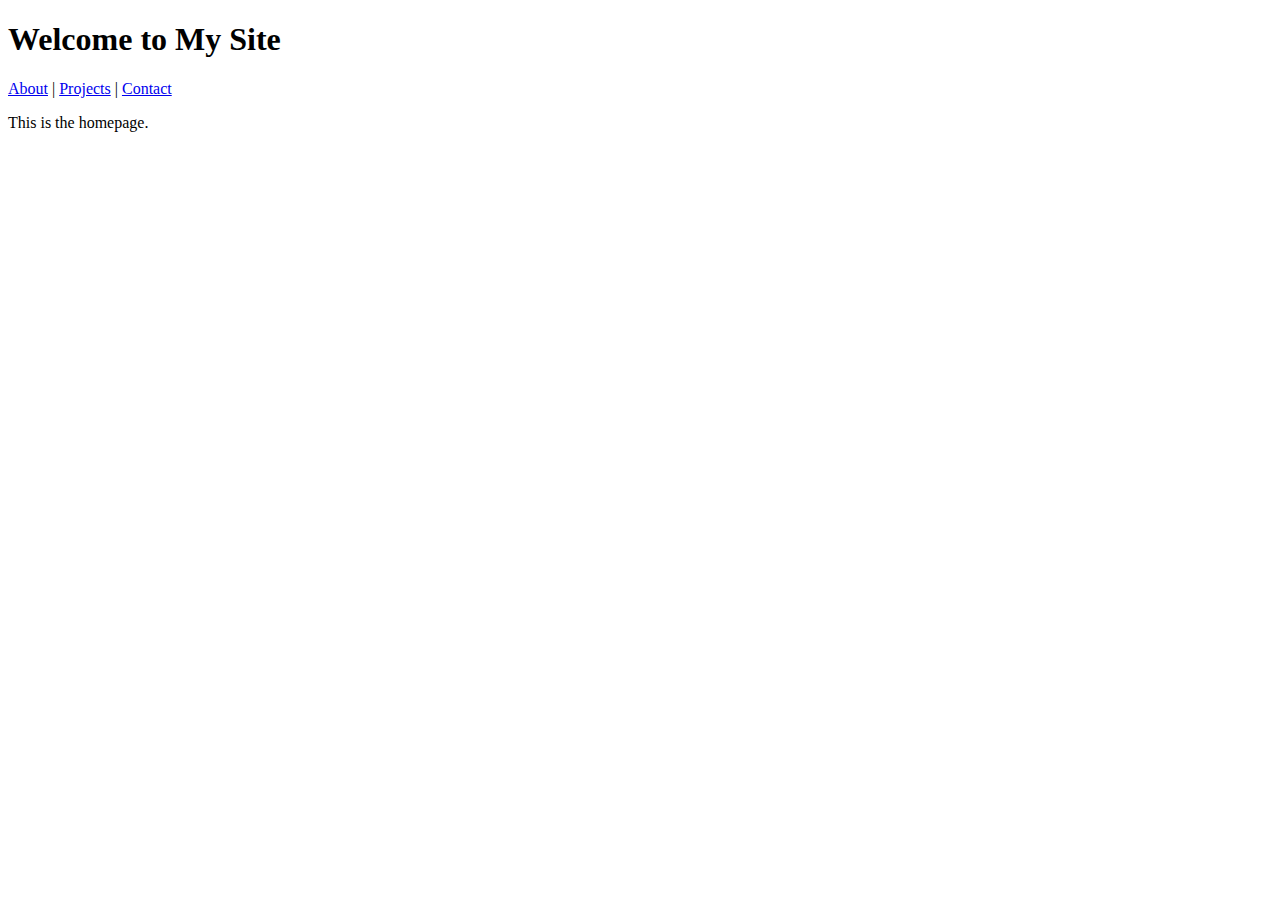
<file: index.html>
<!DOCTYPE html>
<html>
<head>
  <title>My GitHub Pages Site</title>
</head>
<body>
  <h1>Welcome to My Site</h1>
  <nav>
    <a href="about.html">About</a> |
    <a href="projects/">Projects</a> |
    <a href="contact/">Contact</a>
  </nav>
  <p>This is the homepage.</p>
</body>
</html>
</file>
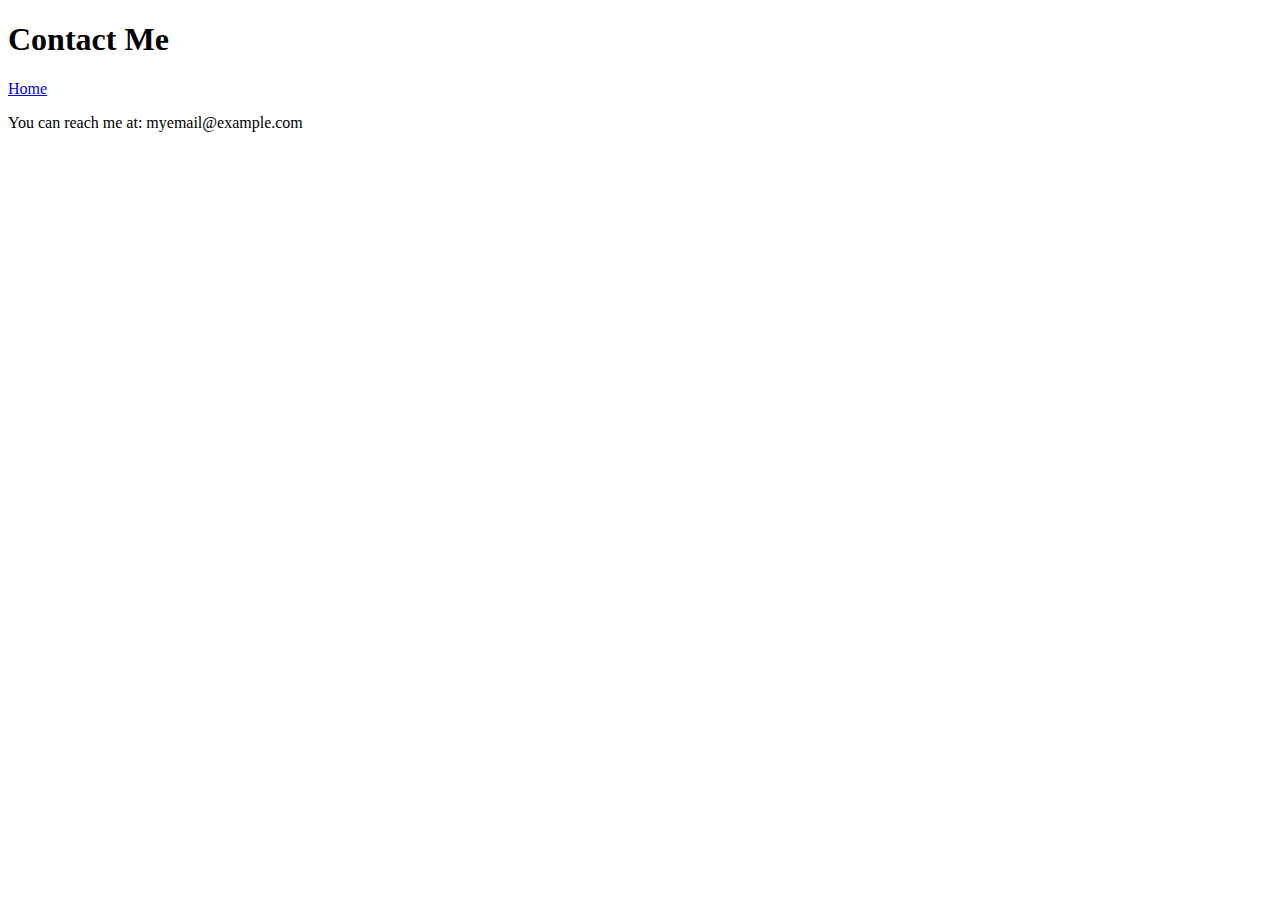
<file: contact/index.html>
<!DOCTYPE html>
<html>
<head>
  <title>Contact</title>
</head>
<body>
  <h1>Contact Me</h1>
  <nav>
    <a href="../index.html">Home</a>
  </nav>
  <p>You can reach me at: myemail@example.com</p>
</body>
</html>
</file>
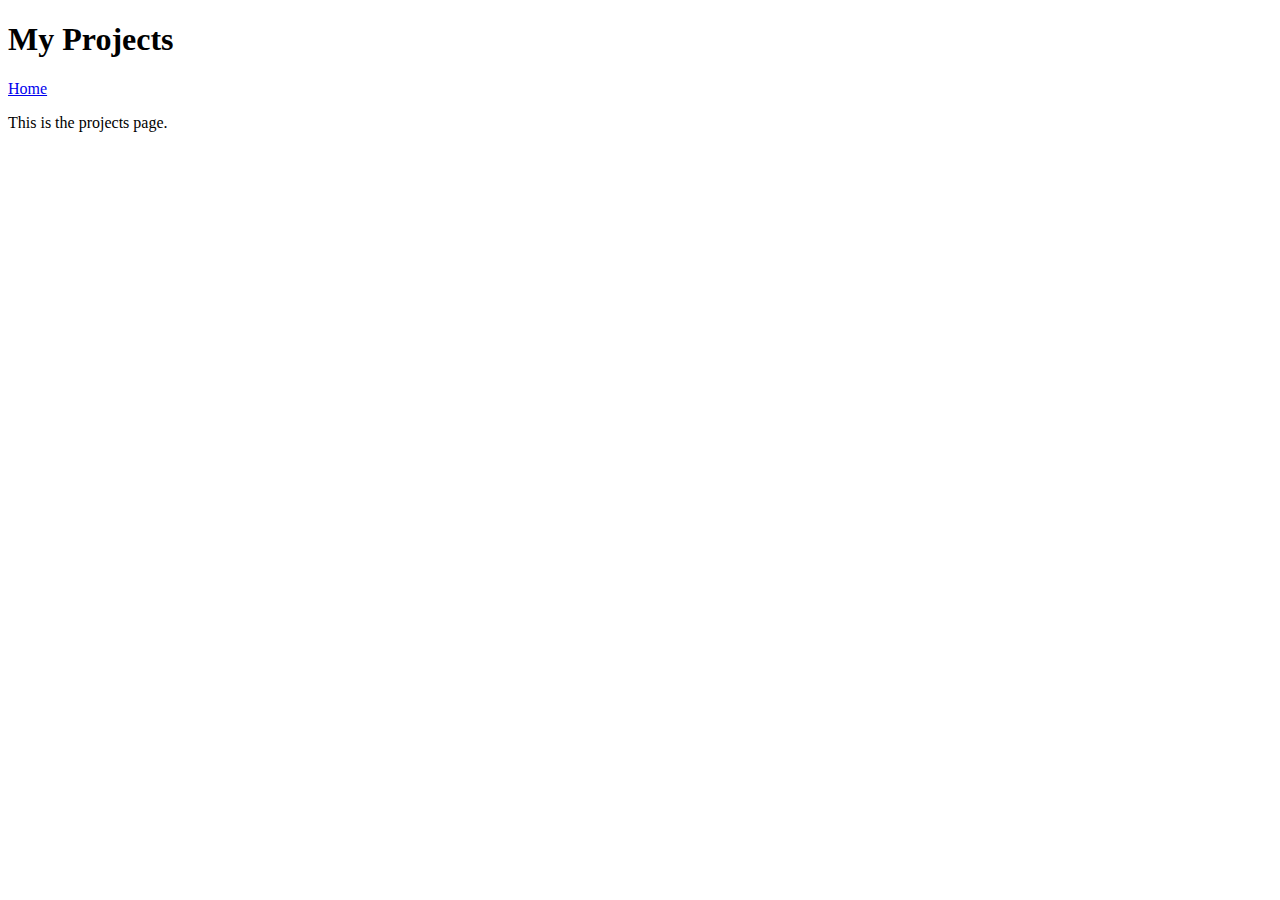
<file: projects/index.html>
<!DOCTYPE html>
<html>
<head>
  <title>Projects</title>
</head>
<body>
  <h1>My Projects</h1>
  <nav>
    <a href="../index.html">Home</a>
  </nav>
  <p>This is the projects page.</p>
</body>
</html>
</file>
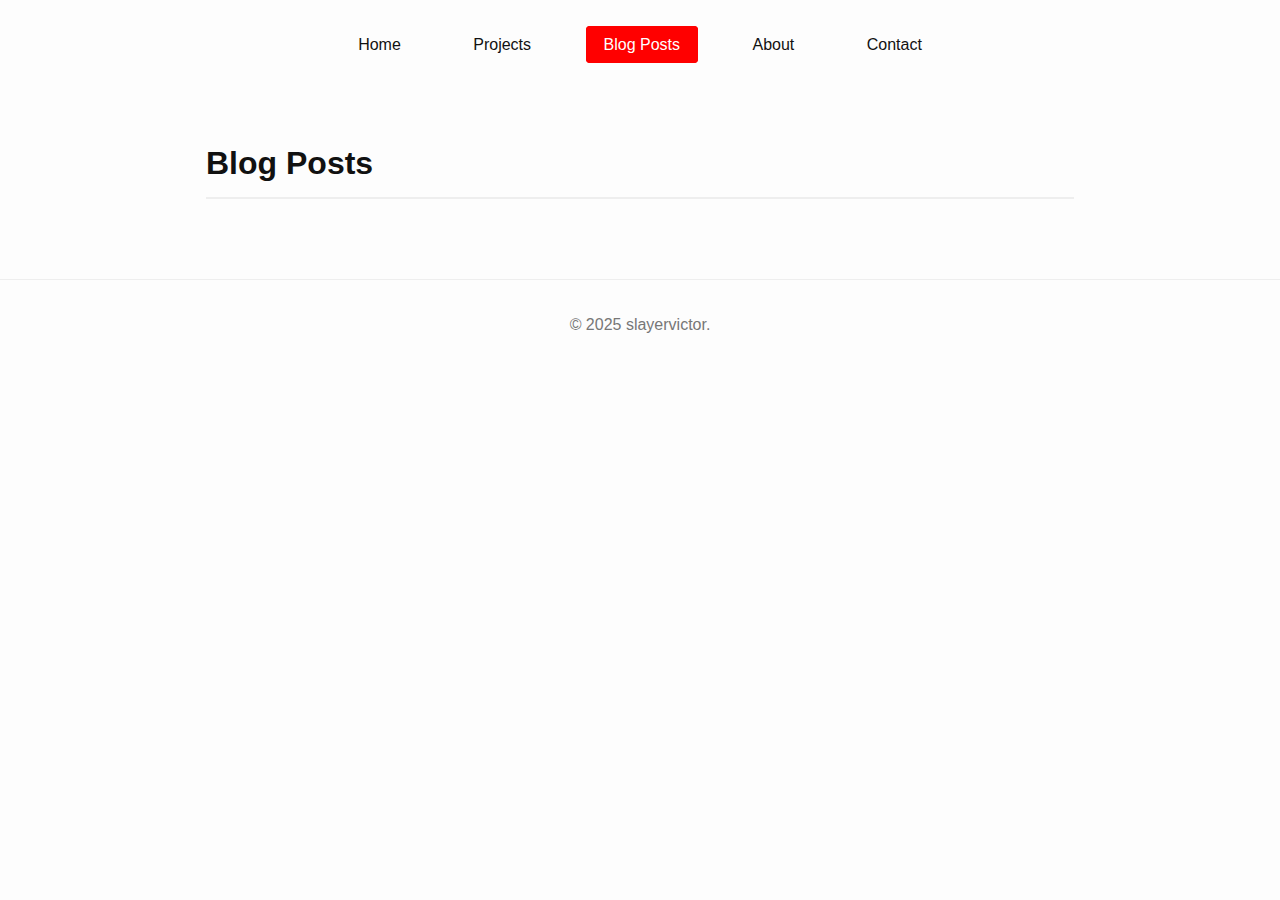
<file: blogposts.html>
<!DOCTYPE html>
<html lang="en">
<head>
  <meta charset="UTF-8" />
  <meta name="viewport" content="width=device-width, initial-scale=1.0" />
  <title>slayervictor | Blog Posts</title>
  <link rel="stylesheet" href="themes/styles.css">
</head>
<body>
  <header>
    <nav>
      <a href="index.html">Home</a>
      <a href="projects.html">Projects</a>
      <a href="blogposts.html"class="active">Blog Posts</a>
      <a href="about.html">About</a>
      <a href="contact.html">Contact</a>
    </nav>
  </header>

  <section>
    <h2>Blog Posts</h2>
    <div class="projects-grid" id="articles"></div>
  </section>

  <footer>
    <p>© 2025 slayervictor.</p>
  </footer>

  <script>
    fetch('https://api.rss2json.com/v1/api.json?rss_url=https://medium.com/feed/@victor-reynolds')
      .then(response => response.json())
      .then(data => {
        const container = document.getElementById('articles');
        data.items.forEach(item => {
          // Extract first image from content
          let imgMatch = item.content.match(/<img[^>]+src="([^">]+)"/);
          let imgSrc = imgMatch ? imgMatch[1] : "https://via.placeholder.com/180x120.png?text=Medium+Post";

          const card = document.createElement('div');
          card.className = 'project-card';
          card.innerHTML = `
            <div class="project-text">
              <h3>${item.title}</h3>
              <p>${item.description.replace(/<[^>]+>/g, '').slice(0, 200)}...</p>
              <p><a href="${item.link}" target="_blank">View →</a></p>
            </div>
            <img src="${imgSrc}" alt="Post image" class="project-img">
          `;
          container.appendChild(card);
        });
      })
      .catch(err => console.error('Error fetching RSS feed:', err));
  </script>
</body>
</html>
</file>
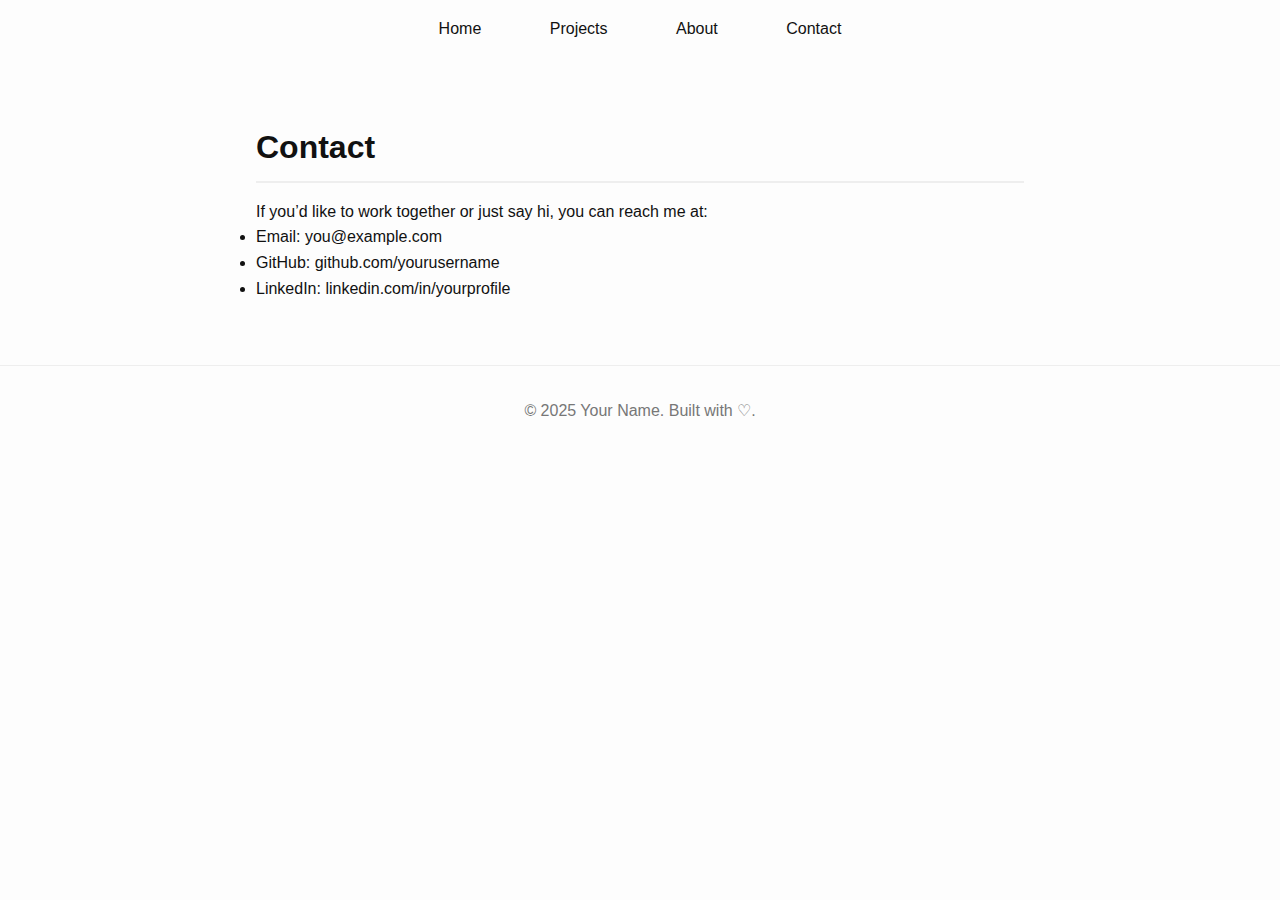
<file: contact.html>
<!DOCTYPE html>
<html lang="en">
<head>
  <meta charset="UTF-8" />
  <meta name="viewport" content="width=device-width, initial-scale=1.0" />
  <title>slayervictor | Contact</title>
  <style>
    /* Basic reset & layout */
    * {
      margin: 0;
      padding: 0;
      box-sizing: border-box;
    }
    body {
      font-family: "Segoe UI", Arial, sans-serif;
      color: #111;
      background-color: #fdfdfd;
      line-height: 1.6;
    }
    a {
      color: inherit;
      text-decoration: none;
    }
    header {
      min-height: 1vh;
      display: flex;
      flex-direction: column;
      justify-content: center;
      align-items: center;
      text-align: center;
      padding: 1rem;
    }
    header h1 {
      font-size: 3rem;
      margin-bottom: 0.5rem;
    }
    header p.subtitle {
      font-size: 1.25rem;
      color: #555;
    }
    nav a {
    margin: 0 1rem;
    font-weight: 500;
    padding: 0.5rem 1rem;
    border-radius: 4px;
    transition: all 0.3s ease; 
    }

    nav a:hover {
      background-color: #ff0000; 
      color: #fff;              
      transform: scale(1);  
    }
    section {
      max-width: 800px;
      margin: 4rem auto;
      padding: 0 1rem;
    }
    section h2 {
      font-size: 2rem;
      margin-bottom: 1rem;
      border-bottom: 2px solid #eee;
      padding-bottom: 0.5rem;
    }
    .projects-grid {
      display: grid;
      grid-template-columns: repeat(auto-fit, minmax(240px, 1fr));
      gap: 1.5rem;
    }
    .project-card {
      border: 1px solid #e0e0e0;
      border-radius: 8px;
      padding: 1rem;
      transition: box-shadow 0.2s;
    }
    .project-card:hover {
      box-shadow: 0 4px 12px rgba(0,0,0,0.1);
    }
    footer {
      text-align: center;
      padding: 2rem 1rem;
      color: #777;
      border-top: 1px solid #eee;
    }
  </style>
</head>
<body>
  <header>
    <nav>
      <a href="index.html">Home</a>
      <a href="projects.html">Projects</a>
      <a href="about.html">About</a>
      <a href="contact.html">Contact</a>
    </nav>
  </header>
  <section id="contact">
    <h2>Contact</h2>
    <p>If you’d like to work together or just say hi, you can reach me at:</p>
    <ul>
      <li>Email: <a href="mailto:you@example.com">you@example.com</a></li>
      <li>GitHub: <a href="https://github.com/yourusername" target="_blank">github.com/yourusername</a></li>
      <li>LinkedIn: <a href="https://linkedin.com/in/yourprofile" target="_blank">linkedin.com/in/yourprofile</a></li>
    </ul>
  </section>

  <footer>
    <p>© 2025 Your Name. Built with ♡.</p>
  </footer>
</body>
</html>
</file>
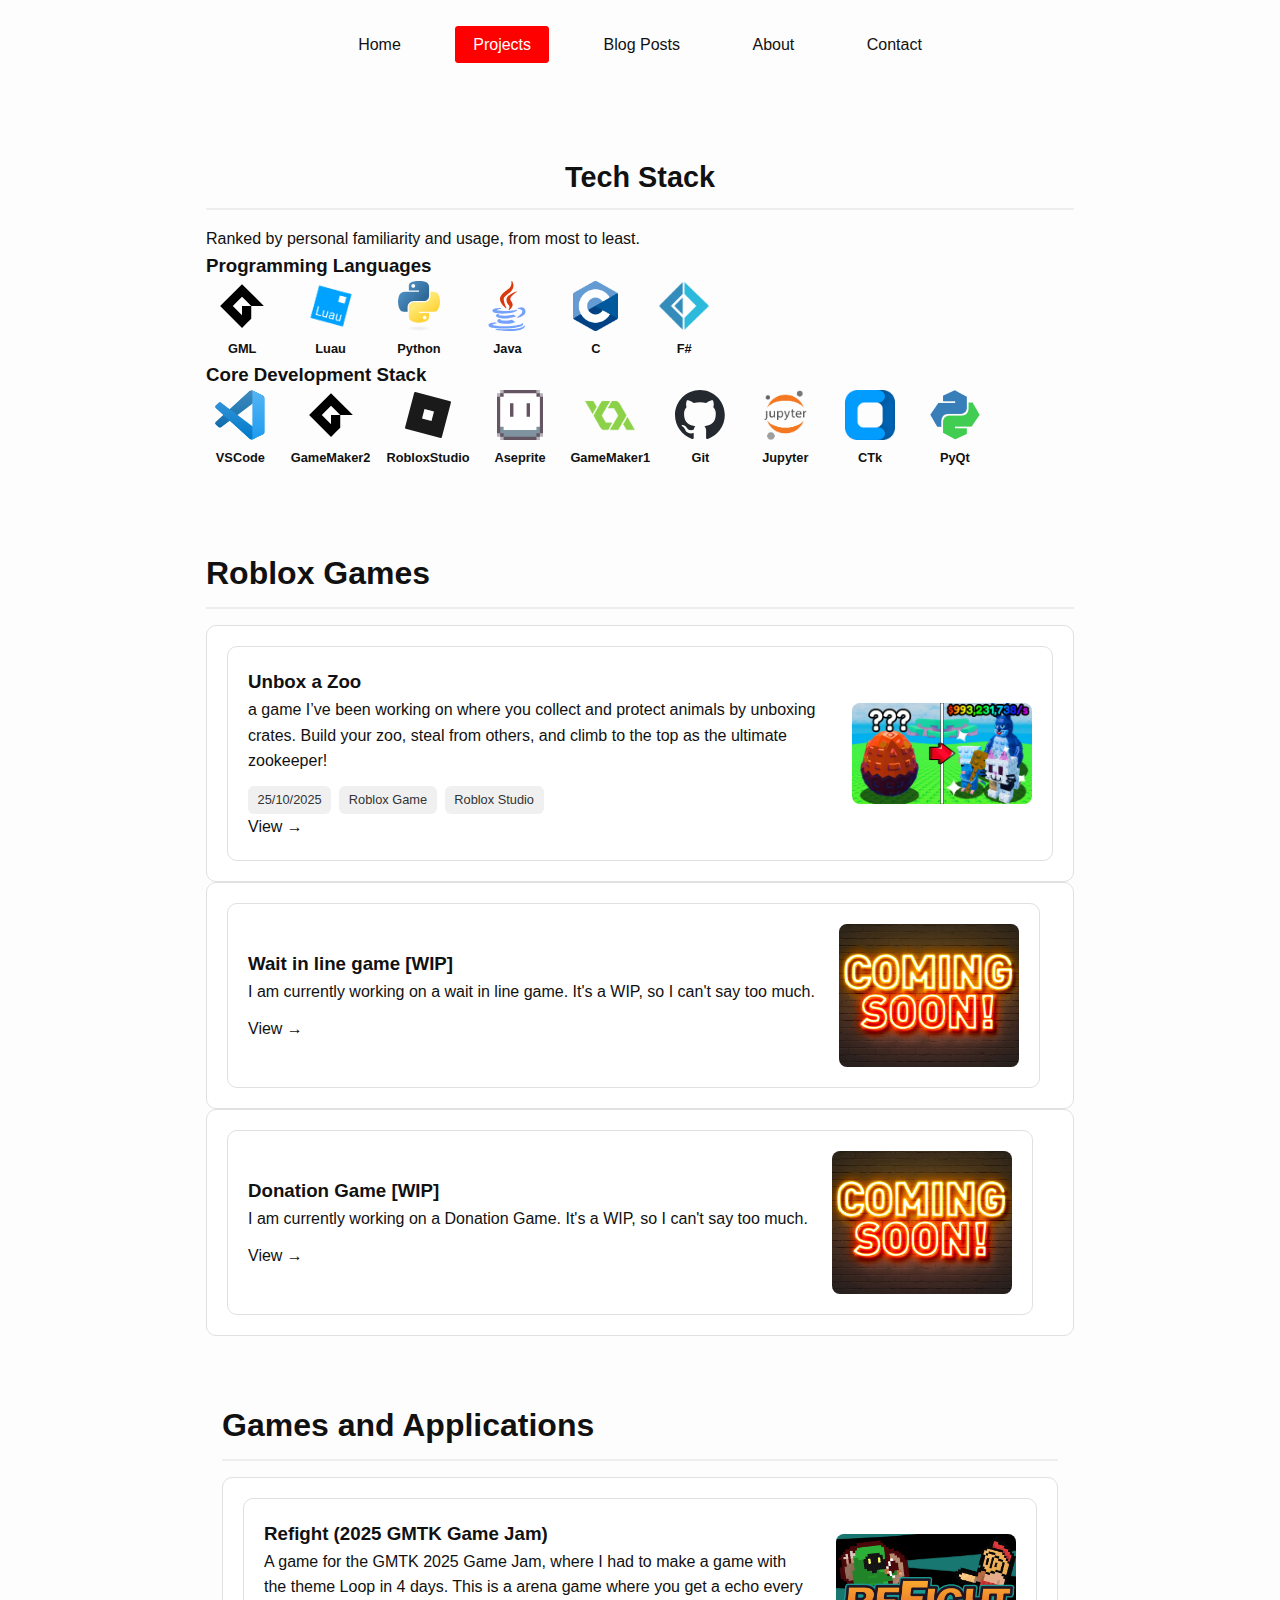
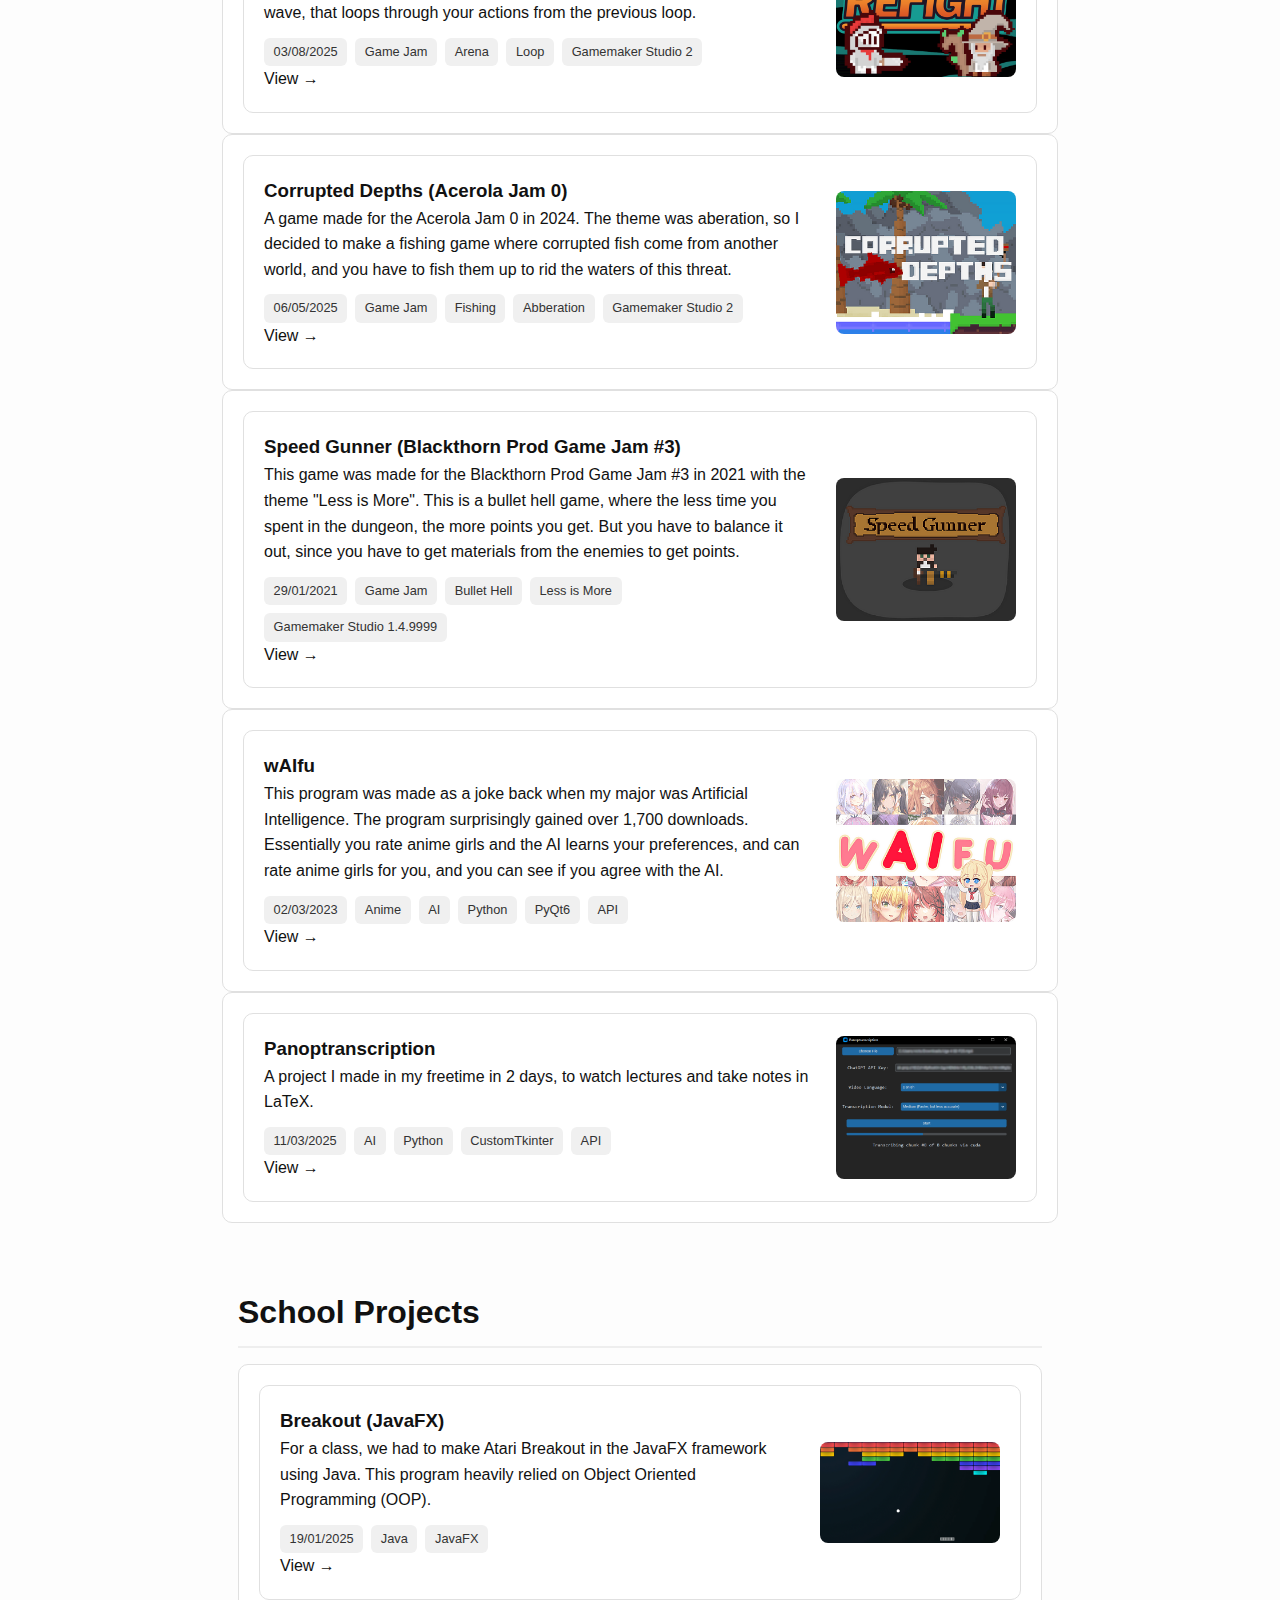
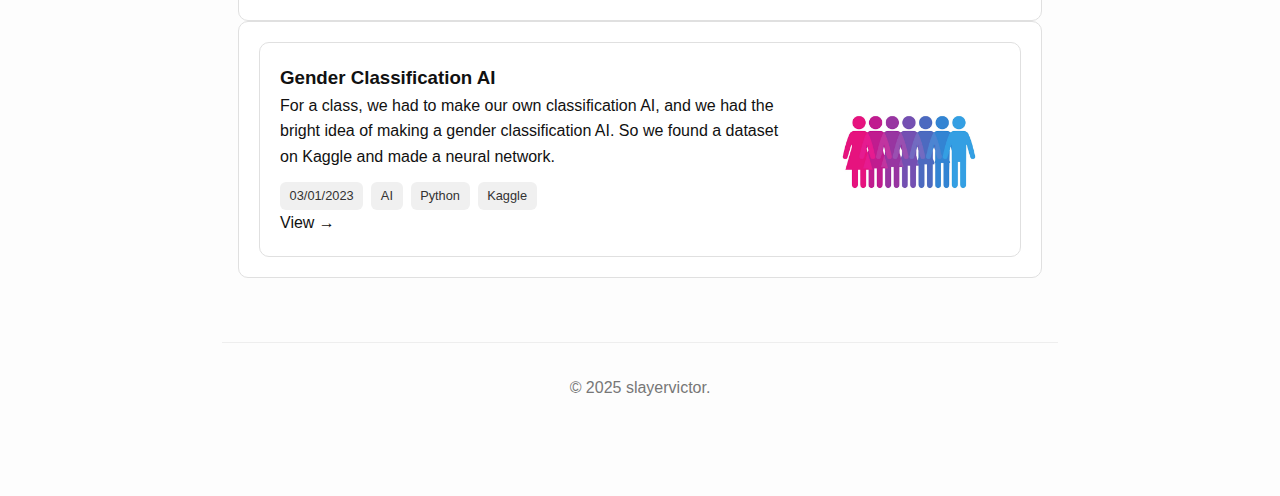
<file: projects.html>
<!DOCTYPE html>
<html lang="en">

<head>
  <meta charset="UTF-8" />
  <meta name="viewport" content="width=device-width, initial-scale=1.0" />
  <title>slayervictor | Projects</title>
  <link rel="stylesheet" href="themes/styles.css">
  <style>
    /* ✨ Roblox Stats Section - Matching site look */
    #RobloxStats {
      background: #FF0000;
      color: #fff;
      text-align: center;
      padding: 1.5rem;
      margin: 3rem auto;
      border-radius: 16px;
      max-width: 600px;
      box-shadow: 0 4px 12px rgba(0, 0, 0, 0.4);
      transition: background 0.3s ease;
    }

    #RobloxStats:hover {
      background: #aabad4;
    }

    #RobloxStats h2 {
      font-size: 1.5rem;
      margin-bottom: 0.75rem;
      letter-spacing: 0.5px;
    }

    .roblox-stat-line {
      font-size: 1.2rem;
      margin: 0.4rem 0;
      opacity: 0;
      transition: opacity 0.4s ease;
    }

    .roblox-stat-line.show {
      opacity: 1;
    }
  </style>
</head>

<body>
  <header>
    <nav>
      <a href="index.html">Home</a>
      <a href="projects.html" class="active">Projects</a>
      <a href="blogposts.html">Blog Posts</a>
      <a href="about.html">About</a>
      <a href="contact.html">Contact</a>
    </nav>
  </header>
  <section id="TechStack">
    <h2>Tech Stack</h2>
    <p class="tech-desc">Ranked by personal familiarity and usage, from most to least.</p>

    <div class="stack-section">
      <h3>Programming Languages</h3>
      <div class="tech-grid">
        <div class="tech-item"><img src="techstack-icons/light-gamemaker2-svgrepo-com.svg" alt="GML"><span>GML</span>
        </div>
        <div class="tech-item"><img src="techstack-icons/Luau.webp" alt="Luau"><span>Luau</span></div>
        <div class="tech-item"><img src="techstack-icons/python-logo-only.svg" alt="Python"><span>Python</span></div>
        <div class="tech-item"><img src="techstack-icons/java-svgrepo-com.svg" alt="Java"><span>Java</span></div>
        <div class="tech-item"><img src="techstack-icons/570px-C_Programming_Language.svg-3487690010.png"
            alt="C"><span>C</span></div>
        <div class="tech-item"><img src="techstack-icons/F_Sharp_logo.svg.png" alt="F#"><span>F#</span></div>
      </div>
    </div>

    <div class="stack-section">
      <h3>Core Development Stack</h3>
      <div class="tech-grid">
        <div class="tech-item"><img src="techstack-icons/visual-studio-code-svgrepo-com.svg"
            alt="VSCode"><span>VSCode</span></div>
        <div class="tech-item"><img src="techstack-icons/light-gamemaker2-svgrepo-com.svg"
            alt="GameMaker2"><span>GameMaker2</span></div>
        <div class="tech-item"><img src="icons/icons8-roblox-logo-500.svg" alt="RobloxStudio"><span>RobloxStudio</span>
        </div>
        <div class="tech-item"><img src="techstack-icons/Logo_Aseprite.svg.png" alt="Aseprite"><span>Aseprite</span>
        </div>
        <div class="tech-item"><img src="techstack-icons/gamemaker1-logo.png" alt="GameMaker1"><span>GameMaker1</span>
        </div>
        <div class="tech-item"><img src="icons/github-mark.svg" alt="Git"><span>Git</span></div>
        <div class="tech-item"><img src="techstack-icons/Jupyter_logo.svg.png" alt="Jupyter"><span>Jupyter</span></div>
        <div class="tech-item"><img src="techstack-icons/CustomTkinter.ico" alt="CustomTkinter"><span>CTk</span></div>
        <div class="tech-item"><img src="techstack-icons/PyQt6.png" alt="PyQt"><span>PyQt</span></div>
      </div>
    </div>
  </section>

  <section id="Roblox Games">
    <h2>Roblox Games</h2>
    <div class="project-card">
      <a href="https://www.roblox.com/games/87377715779205/Unbox-a-Zoo" target="_blank" class="project-card">
        <div class="project-text">
          <h3>Unbox a Zoo</h3>
          <p>a game I’ve been working on where you collect and protect animals by unboxing crates. Build your zoo,
            steal from others, and climb to the top as the ultimate zookeeper!</p>
          <div class="tags">
            <span class="tag">25/10/2025</span>
            <span class="tag">Roblox Game</span>
            <span class="tag">Roblox Studio</span>
          </div>
          <p>View →</p>
        </div>
        <img src="images/Unbox_a_Zoo.png" alt="Screenshot of Roblox" class="project-img">
      </a>
    </div>

    <div class="project-card">
      <a href="" target="_blank" class="project-card">
        <div class="project-text">
          <h3>Wait in line game [WIP]</h3>
          <p>I am currently working on a wait in line game. It's a WIP, so I can't say too much.</p>
          <div class="tags">
          </div>
          <p>View →</p>
        </div>
        <img src="images/coming_soon.png" alt="Screenshot of Project A" class="project-img">
      </a>
    </div>

    <div class="project-card">
      <a href="" target="_blank" class="project-card">
        <div class="project-text">
          <h3>Donation Game [WIP]</h3>
          <p>I am currently working on a Donation Game. It's a WIP, so I can't say too much.</p>
          <div class="tags">
          </div>
          <p>View →</p>
        </div>
        <img src="images/coming_soon.png" alt="Screenshot of Project A" class="project-img">
      </a>
    </div>

    <section id="Games">
      <h2>Games and Applications</h2>
      <div class="project-card">
        <a href="https://slayervictor.itch.io/refight" target="_blank" class="project-card">
          <div class="project-text">
            <h3>Refight (2025 GMTK Game Jam)</h3>
            <p>A game for the GMTK 2025 Game Jam, where I had to make a game with the theme Loop in 4 days. This is a
              arena game where you get a echo every wave, that loops through your actions from the previous loop.</p>
            <div class="tags">
              <span class="tag">03/08/2025</span>
              <span class="tag">Game Jam</span>
              <span class="tag">Arena</span>
              <span class="tag">Loop</span>
              <span class="tag">Gamemaker Studio 2</span>
            </div>
            <p>View →</p>
          </div>
          <img src="images/Refight.png" alt="Screenshot of Project A" class="project-img">
        </a>
      </div>

      <div class="project-card">
        <a href="https://slayervictor.itch.io/corrupted-depths" target="_blank" class="project-card">
          <div class="project-text">
            <h3>Corrupted Depths (Acerola Jam 0)</h3>
            <p>A game made for the Acerola Jam 0 in 2024. The theme was aberation, so I decided to make a fishing game
              where corrupted fish come from another world, and you have to fish them up to rid the waters of this
              threat.</p>
            <div class="tags">
              <span class="tag">06/05/2025</span>
              <span class="tag">Game Jam</span>
              <span class="tag">Fishing</span>
              <span class="tag">Abberation</span>
              <span class="tag">Gamemaker Studio 2</span>
            </div>
            <p>View →</p>
          </div>
          <img src="images/corrupted_depths.png" alt="Screenshot of Project A" class="project-img">
        </a>
      </div>

      <div class="project-card">
        <a href="https://slayervictor.itch.io/speed-gunner-prototype" target="_blank" class="project-card">
          <div class="project-text">
            <h3>Speed Gunner (Blackthorn Prod Game Jam #3)</h3>
            <p>This game was made for the Blackthorn Prod Game Jam #3 in 2021 with the theme "Less is More". This is a
              bullet hell game, where the less time you spent in the dungeon, the more points you get. But you have to
              balance it out, since you have to get materials from the enemies to get points.</p>
            <div class="tags">
              <span class="tag">29/01/2021</span>
              <span class="tag">Game Jam</span>
              <span class="tag">Bullet Hell</span>
              <span class="tag">Less is More</span>
              <span class="tag">Gamemaker Studio 1.4.9999</span>
            </div>
            <p>View →</p>
          </div>
          <img src="images/Speedgunner.png" alt="Screenshot of Project A" class="project-img">
        </a>
      </div>

      <div class="project-card">
        <a href="https://slayervictor.itch.io/waifu" target="_blank" class="project-card">
          <div class="project-text">
            <h3>wAIfu</h3>
            <p>This program was made as a joke back when my major was Artificial Intelligence. The program
              surprisingly gained over 1,700 downloads. Essentially you rate anime girls and the AI learns your
              preferences, and can rate anime girls for you, and you can see if you agree with the AI.</p>
            <div class="tags">
              <span class="tag">02/03/2023</span>
              <span class="tag">Anime</span>
              <span class="tag">AI</span>
              <span class="tag">Python</span>
              <span class="tag">PyQt6</span>
              <span class="tag">API</span>
            </div>
            <p>View →</p>
          </div>
          <img src="images/wAIfu.png" alt="Screenshot of Project A" class="project-img">
        </a>
      </div>

      <div class="project-card">
        <a href="https://github.com/slayervictor/Panoptranscription" target="_blank" class="project-card">
          <div class="project-text">
            <h3>Panoptranscription</h3>
            <p>A project I made in my freetime in 2 days, to watch lectures and take notes in LaTeX.</p>
            <div class="tags">
              <span class="tag">11/03/2025</span>
              <span class="tag">AI</span>
              <span class="tag">Python</span>
              <span class="tag">CustomTkinter</span>
              <span class="tag">API</span>
            </div>
            <p>View →</p>
          </div>
          <img src="images/Panoptranscription.png" alt="Screenshot of Project A" class="project-img">
        </a>
      </div>

      <section id="School Projects">
        <h2>School Projects</h2>
        <div class="project-card">
          <a href="https://github.com/Sebastian-Francis-Taylor/02104-advanced" target="_blank" class="project-card">
            <div class="project-text">
              <h3>Breakout (JavaFX)</h3>
              <p>For a class, we had to make Atari Breakout in the JavaFX framework using Java. This program heavily
                relied on Object Oriented Programming (OOP).</p>
              <div class="tags">
                <span class="tag">19/01/2025</span>
                <span class="tag">Java</span>
                <span class="tag">JavaFX</span>
              </div>
              <p>View →</p>
            </div>
            <img src="images/breakout.png" alt="Screenshot of Project A" class="project-img">
          </a>
        </div>

        <div class="project-card">
          <a href="https://github.com/slayervictor/gender-classification" target="_blank" class="project-card">
            <div class="project-text">
              <h3>Gender Classification AI</h3>
              <p>For a class, we had to make our own classification AI, and we had the bright idea of making a gender
                classification AI. So we found a dataset on Kaggle and made a neural network.</p>
              <div class="tags">
                <span class="tag">03/01/2023</span>
                <span class="tag">AI</span>
                <span class="tag">Python</span>
                <span class="tag">Kaggle</span>
              </div>
              <p>View →</p>
            </div>
            <img src="images/genderclassification.png" alt="Screenshot of Project A" class="project-img">
          </a>
        </div>


        <!-- add more project cards -->
        </div>
      </section>

      <footer>
        <p>© 2025 slayervictor.</p>
      </footer>

      <!-- 📜 Roblox Stats Script -->
      <script>
        // 👇 Add all your Universe IDs here
        const universeIds = [8779348390]; // Example array
        const proxy = 'https://corsproxy.io/?';

        async function fetchRobloxStats() {
          try {
            let totalVisits = 1978; // 👈 Your base number
            let totalPlaying = 0;

            if (universeIds.length > 0) {
              const url = `https://games.roblox.com/v1/games?universeIds=${universeIds.join(',')}`;
              const res = await fetch(proxy + encodeURIComponent(url));
              if (!res.ok) throw new Error('Failed to fetch Roblox data');

              const data = await res.json();

              for (const game of data.data) {
                totalVisits += game.visits;
                totalPlaying += game.playing;
              }
            }

            // 👇 Update DOM regardless of array length
            const visitsElem = document.getElementById('robloxVisits');
            const playingElem = document.getElementById('robloxPlaying');

            visitsElem.textContent = `Total Plays: ${totalVisits.toLocaleString()}`;
            playingElem.textContent = `Currently Playing: ${totalPlaying.toLocaleString()}`;

            visitsElem.classList.add('show');
            playingElem.classList.add('show');
          } catch (err) {
            console.error(err);
            document.getElementById('robloxVisits').textContent = 'Total Plays: Error';
            document.getElementById('robloxPlaying').textContent = 'Currently Playing: Error';
          }
        }

        fetchRobloxStats();
        setInterval(fetchRobloxStats, 10000); // Refresh every 10 seconds
      </script>

</body>

</html>
</file>
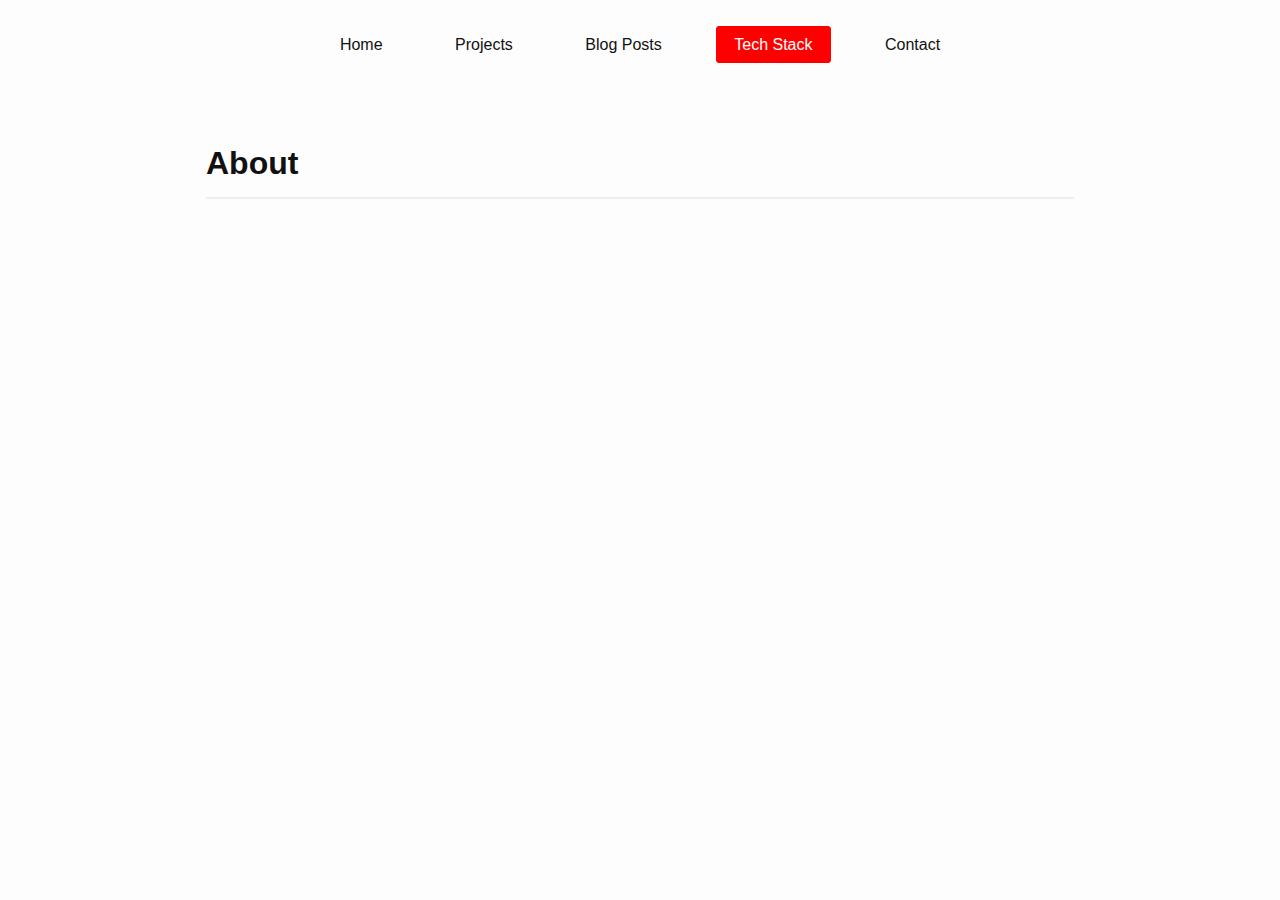
<file: techstack.html>
<!DOCTYPE html>
<html lang="en">
<head>
  <meta charset="UTF-8" />
  <meta name="viewport" content="width=device-width, initial-scale=1.0" />
  <title>slayervictor | Projects</title>
  <link rel="stylesheet" href="themes/styles.css">
</head>
<body>
  <header>
    <nav>
      <a href="index.html">Home</a>
      <a href="projects.html">Projects</a>
      <a href="blogposts.html">Blog Posts</a>
      <a href="techstack.html"class="active">Tech Stack</a>
      <a href="contact.html">Contact</a>
    </nav>
  </header>
    <section id="about">
    <h2>About</h2>
    <p>
      
    <p>
      
    </p>
  </section>

</body>
</html>
</file>
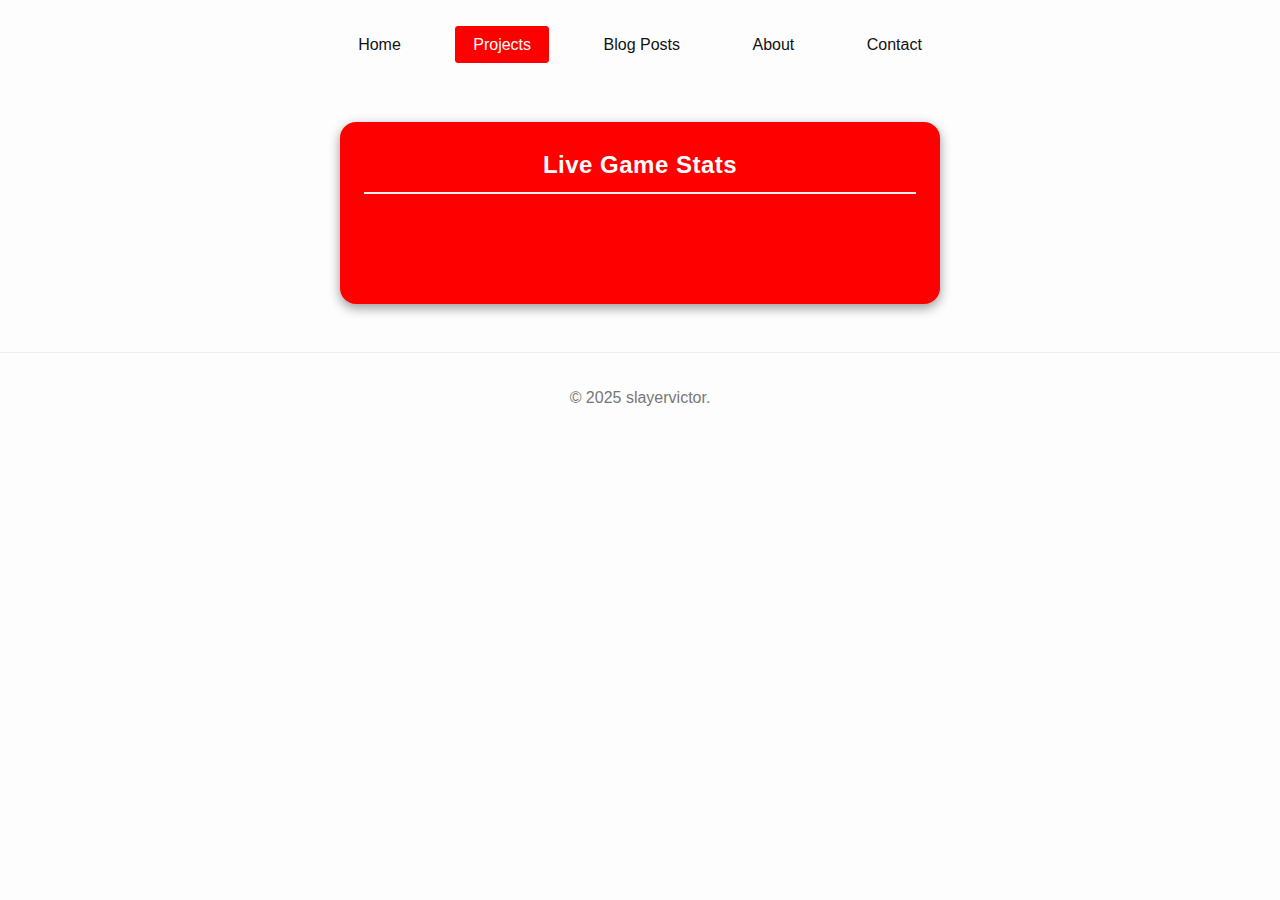
<file: tracker.html>
<!DOCTYPE html>
<html lang="en">

<head>
  <meta charset="UTF-8" />
  <meta name="viewport" content="width=device-width, initial-scale=1.0" />
  <title>slayervictor | Projects</title>
  <link rel="stylesheet" href="themes/styles.css">
  <style>
    /* ✨ Roblox Stats Section - Matching site look */
    #RobloxStats {
      background: #FF0000;
      color: #fff;
      text-align: center;
      padding: 1.5rem;
      margin: 3rem auto;
      border-radius: 16px;
      max-width: 600px;
      box-shadow: 0 4px 12px rgba(0, 0, 0, 0.4);
      transition: background 0.3s ease;
    }

    #RobloxStats:hover {
      background: #aabad4;
    }

    #RobloxStats h2 {
      font-size: 1.5rem;
      margin-bottom: 0.75rem;
      letter-spacing: 0.5px;
    }

    .roblox-stat-line {
      font-size: 1.2rem;
      margin: 0.4rem 0;
      opacity: 0;
      transition: opacity 0.4s ease;
    }

    .roblox-stat-line.show {
      opacity: 1;
    }
  </style>
</head>

<body>
  <header>
    <nav>
      <a href="index.html">Home</a>
      <a href="projects.html" class="active">Projects</a>
      <a href="blogposts.html">Blog Posts</a>
      <a href="about.html">About</a>
      <a href="contact.html">Contact</a>
    </nav>
  </header>

  <!-- ✨ Roblox Stats Section -->
  <section id="RobloxStats">
    <h2>Live Game Stats</h2>
    <p id="robloxVisits" class="roblox-stat-line">Total Plays: Loading...</p>
    <p id="robloxPlaying" class="roblox-stat-line">Currently Playing: Loading...</p>
  </section>


  <!-- add more project cards -->
  </div>
  </section>

  <footer>
    <p>© 2025 slayervictor.</p>
  </footer>

  <!-- 📜 Roblox Stats Script -->
  <script>
    // 👇 Add all your Universe IDs here
    const universeIds = [8779348390]; // Example array
    const proxy = 'https://corsproxy.io/?';

    async function fetchRobloxStats() {
      try {
        let totalVisits = 1978; // 👈 Your base number
        let totalPlaying = 0;

        if (universeIds.length > 0) {
          const url = `https://games.roblox.com/v1/games?universeIds=${universeIds.join(',')}`;
          const res = await fetch(proxy + encodeURIComponent(url));
          if (!res.ok) throw new Error('Failed to fetch Roblox data');

          const data = await res.json();

          for (const game of data.data) {
            totalVisits += game.visits;
            totalPlaying += game.playing;
          }
        }

        // 👇 Update DOM regardless of array length
        const visitsElem = document.getElementById('robloxVisits');
        const playingElem = document.getElementById('robloxPlaying');

        visitsElem.textContent = `Total Plays: ${totalVisits.toLocaleString()}`;
        playingElem.textContent = `Currently Playing: ${totalPlaying.toLocaleString()}`;

        visitsElem.classList.add('show');
        playingElem.classList.add('show');
      } catch (err) {
        console.error(err);
        document.getElementById('robloxVisits').textContent = 'Total Plays: Error';
        document.getElementById('robloxPlaying').textContent = 'Currently Playing: Error';
      }
    }

    fetchRobloxStats();
    setInterval(fetchRobloxStats, 10000); // Refresh every 10 seconds
  </script>

</body>

</html>
</file>
<file: themes/styles.css>
/* Basic reset & layout */
* {
    margin: 0;
    padding: 0;
    box-sizing: border-box;
}
body {
    font-family: "Segoe UI", Arial, sans-serif;
    color: #111;
    background-color: #fdfdfd;
    line-height: 1.6;
}
a {
    color: inherit;
    text-decoration: none;
}

/* Header */
header {
    min-height: 0vh;
    display: flex;
    flex-direction: column;
    justify-content: center;
    align-items: center;
    text-align: center;
    padding: 1rem;
}
header h1 {
    font-size: 3rem;
    margin-bottom: 0.5rem;
    text-transform: uppercase;
    letter-spacing: 2px;
    background: linear-gradient(90deg, #ffee00, #33ff00, #35ddff, #ff00ff);
    background-size: 300% 300%;
    -webkit-background-clip: text;
    -webkit-text-fill-color: transparent;
    animation: gradientMove 10s ease infinite;
    position: relative;
}
header h1::after {
    content: '';
    position: absolute;
    width: 100%;
    height: 100%;
    top: 0;
    left: 0;
    text-shadow: 0 0 10px rgba(255,255,255,0.6);
    pointer-events: none;
}
header p.subtitle {
    font-size: 1.25rem;
    color: #555;
}

/* Gradient animation keyframes */
@keyframes gradientMove {
    0% { background-position: 0% 50%; }
    50% { background-position: 100% 50%; }
    100% { background-position: 0% 50%; }
}

/* Navigation */
/* Navigation */
nav {
    margin-top: 1rem;
}

nav a {
    margin: 0 1rem;
    font-weight: 500;
    padding: 0.5rem 1rem;
    border-radius: 4px;
    border: 2px solid transparent; /* empty box by default */
    transition: all 0.3s ease;
}

/* Hover effect: fills box */
nav a:hover {
    background-color: #ff0000;
    color: #fff;
    border-color: #ff0000;
}

/* Active/selected page */
nav a.active {
    background-color: #ff0000;
    color: #fff;
    border-color: #ff0000;
}


/* Sections */
section {
    max-width: 900px;
    margin: 4rem auto;
    padding: 0 1rem;
}
section h2 {
    font-size: 2rem;
    margin-bottom: 1rem;
    border-bottom: 2px solid #eee;
    padding-bottom: 0.5rem;
}

/* Projects Grid */
.projects-grid {
    display: grid;
    grid-template-columns: 1fr; /* stack cards in one column */
    gap: 2rem;
}
.project-card {
    display: flex;
    align-items: center;
    justify-content: space-between;
    gap: 1.5rem;
    border: 1px solid #e0e0e0;
    border-radius: 10px;
    padding: 1.25rem;
    background-color: #fff;
    transition: box-shadow 0.2s;
}
.project-card:hover {
    box-shadow: 0 6px 16px rgba(0,0,0,0.12);
}
.project-card .project-text {
    flex: 1;
}
.project-card img.project-img {
    width: 180px;
    height: auto;
    border-radius: 8px;
    object-fit: cover;
}
.roblox-card-stats {
  margin-top: 0.5rem;
  font-size: 0.9rem;
  color: #555;
}
.roblox-card-stats p {
  margin: 0.2rem 0;
}


/* Tags */
.tags {
    margin-top: 0.75rem;
    display: flex;
    flex-wrap: wrap;
    gap: 0.5rem;
}
.tag {
    background-color: #f0f0f0;
    color: #333;
    padding: 0.25rem 0.6rem;
    border-radius: 6px;
    font-size: 0.8rem;
    font-weight: 500;
    transition: background-color 0.2s;
}
.tag:hover {
    background-color: #ff0000;
    color: #fff;
}

/* Footer */
footer {
    text-align: center;
    padding: 2rem 1rem;
    color: #777;
    border-top: 1px solid #eee;
}

#TechStack {
  margin-bottom: 2rem;
  padding: 1rem;
}

#TechStack h2 {
  font-size: 1.8rem;
  margin-bottom: 1rem;
  text-align: center;
}

.tech-grid {
  display: grid;
  grid-template-columns: repeat(10, 1fr);
  gap: 1rem;
  justify-items: center;
  align-items: center;
}

.tech-item {
  display: flex;
  flex-direction: column;
  align-items: center;
  text-align: center;
  transition: transform 0.2s;
}

.tech-item img {
  width: 50px;
  height: 50px;
  object-fit: contain;
  margin-bottom: 0.5rem;
}

.tech-item span {
  font-size: 0.8rem;
  font-weight: bold;
}

.tech-item:hover {
  transform: scale(1.1);
}
</file>
